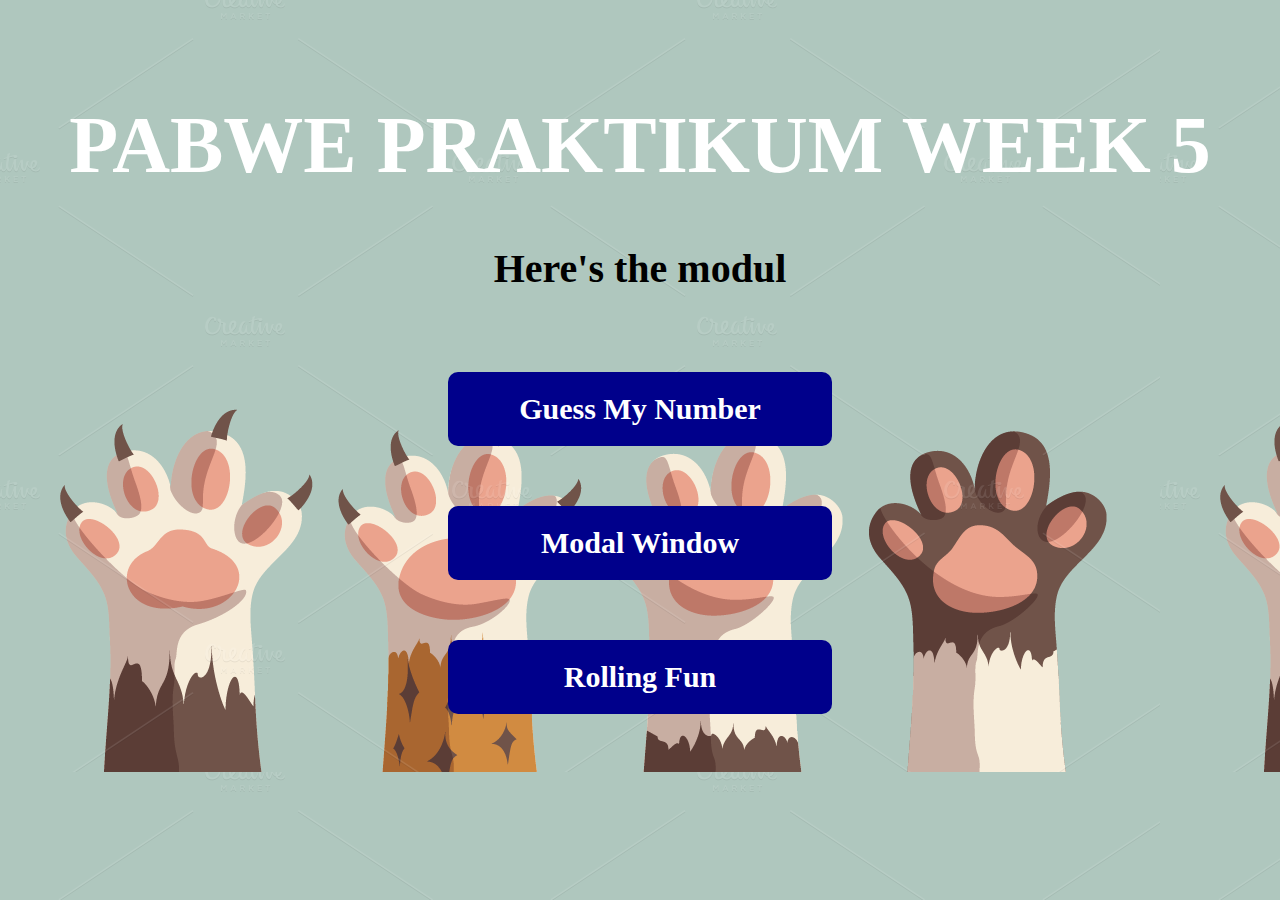
<file: index.html>
<!DOCTYPE html>
<html lang="en">
  <head>
    <meta charset="UTF-8" />
    <meta name="viewport" content="width=device-width, initial-scale=1.0" />
    <link rel="stylesheet" href="style.css" />
    <title>Deployment</title>
  </head>
  <body>
    <h1>PABWE PRAKTIKUM WEEK 5</h1>
    <h3>Here's the modul</h3>
    <div class="game-list">
      <div class="game">
        <a href="guessNum.html" target="_blank">Guess My Number</a>
      </div>
      <div class="game">
        <a href="window.html" target="_blank">Modal Window</a>
      </div>
      <div class="game">
        <a href="dadu.html" target="_blank">Rolling Fun</a>
      </div>
    </div>
  </body>
</html>
</file>
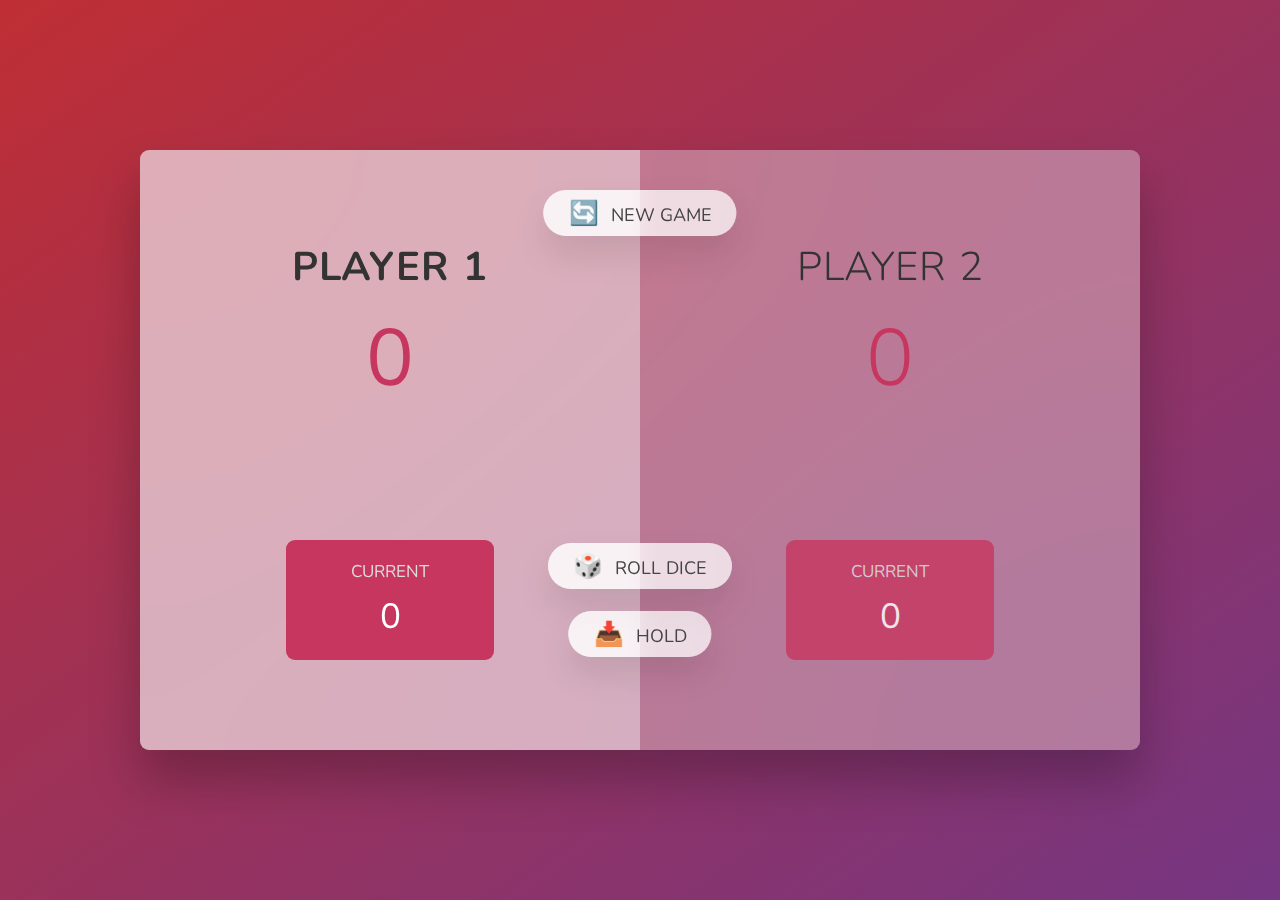
<file: dadu.html>
<!DOCTYPE html>
<html lang="en">
  <head>
    <meta charset="UTF-8" />
    <meta name="viewport" content="width=device-width, initial-scale=1.0" />
    <meta http-equiv="X-UA-Compatible" content="ie=edge" />
    <link rel="stylesheet" href="PABWE_SourceCode4C_11S21052/style.css" />
    <title>Rolling Fun</title>
  </head>
  <body>
    <main>
      <section class="player player--0 player--active">
        <h2 class="name" id="name--0">Player 1</h2>
        <p class="score" id="score--0">43</p>
        <div class="current">
          <p class="current-label">Current</p>
          <p class="current-score" id="current--0">0</p>
        </div>
      </section>
      <section class="player player--1">
        <h2 class="name" id="name--1">Player 2</h2>
        <p class="score" id="score--1">24</p>
        <div class="current">
          <p class="current-label">Current</p>
          <p class="current-score" id="current--1">0</p>
        </div>
      </section>

      <img
        src="PABWE_SourceCode4C_11S21052/dice-5.png"
        alt="Playing dice"
        class="dice"
      />
      <button class="btn btn--new">🔄 New game</button>
      <button class="btn btn--roll">🎲 Roll dice</button>
      <button class="btn btn--hold">📥 Hold</button>
    </main>
    <script src="PABWE_SourceCode4C_11S21052/script.js"></script>
  </body>
</html>
</file>
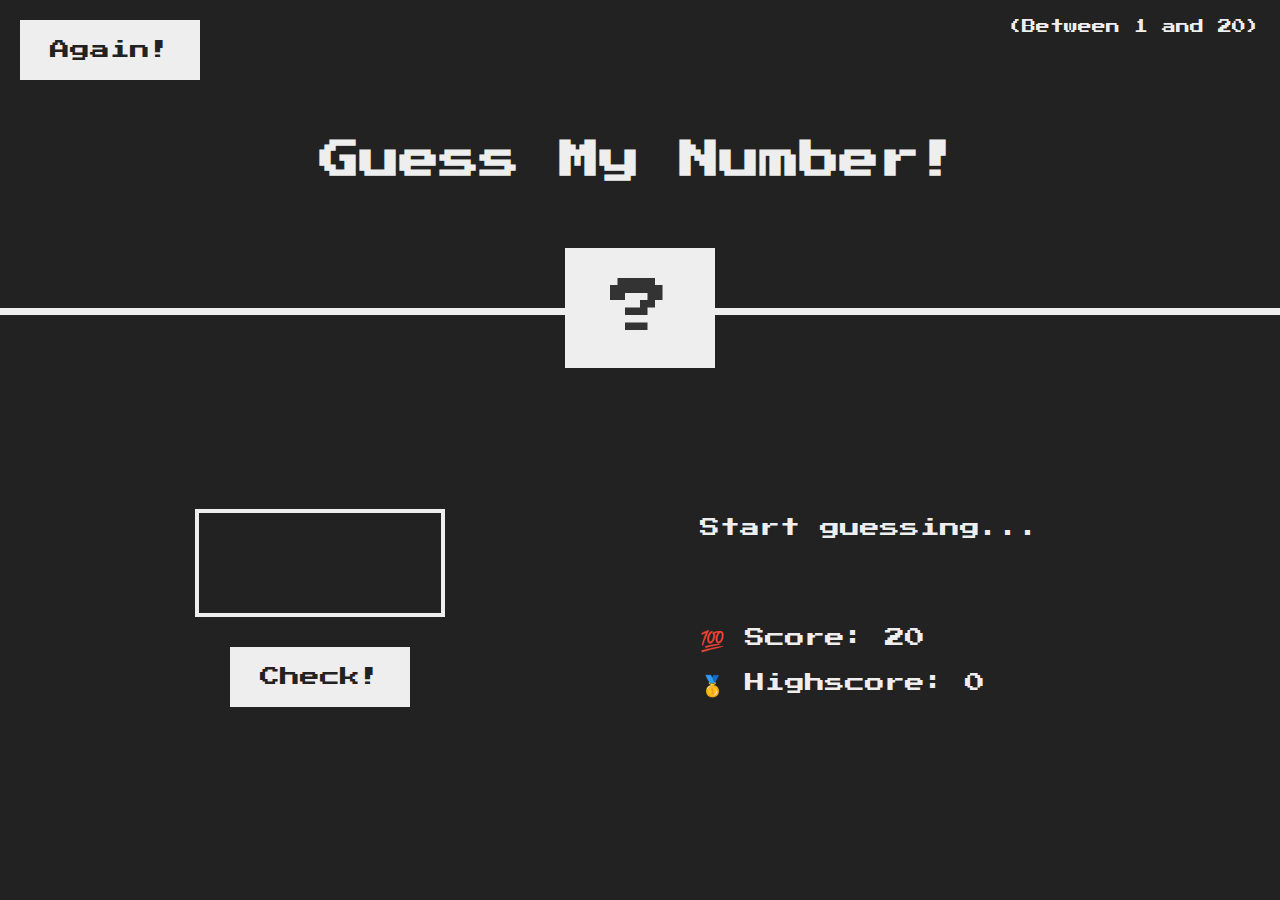
<file: guessNum.html>
<!DOCTYPE html>
<html lang="en">
  <head>
    <meta charset="UTF-8" />
    <meta name="viewport" content="width=device-width, initial-scale=1.0" />
    <meta http-equiv="X-UA-Compatible" content="ie=edge" />
    <link rel="stylesheet" href="PABWE_SourceCode4A_11S21052/style.css" />
    <title>Guess My Number!</title>
  </head>
  <body>
    <header>
      <h1>Guess My Number!</h1>
      <p class="between">(Between 1 and 20)</p>
      <button class="btn again">Again!</button>
      <div class="number">?</div>
    </header>
    <main>
      <section class="left">
        <input type="number" class="guess" />
        <button class="btn check">Check!</button>
      </section>
      <section class="right">
        <p class="message">Start guessing...</p>
        <p class="label-score">💯 Score: <span class="score">20</span></p>
        <p class="label-highscore">
          🥇 Highscore: <span class="highscore">0</span>
        </p>
      </section>
    </main>
    <script src="PABWE_SourceCode4A_11S21052/script.js"></script>
  </body>
</html>
</file>
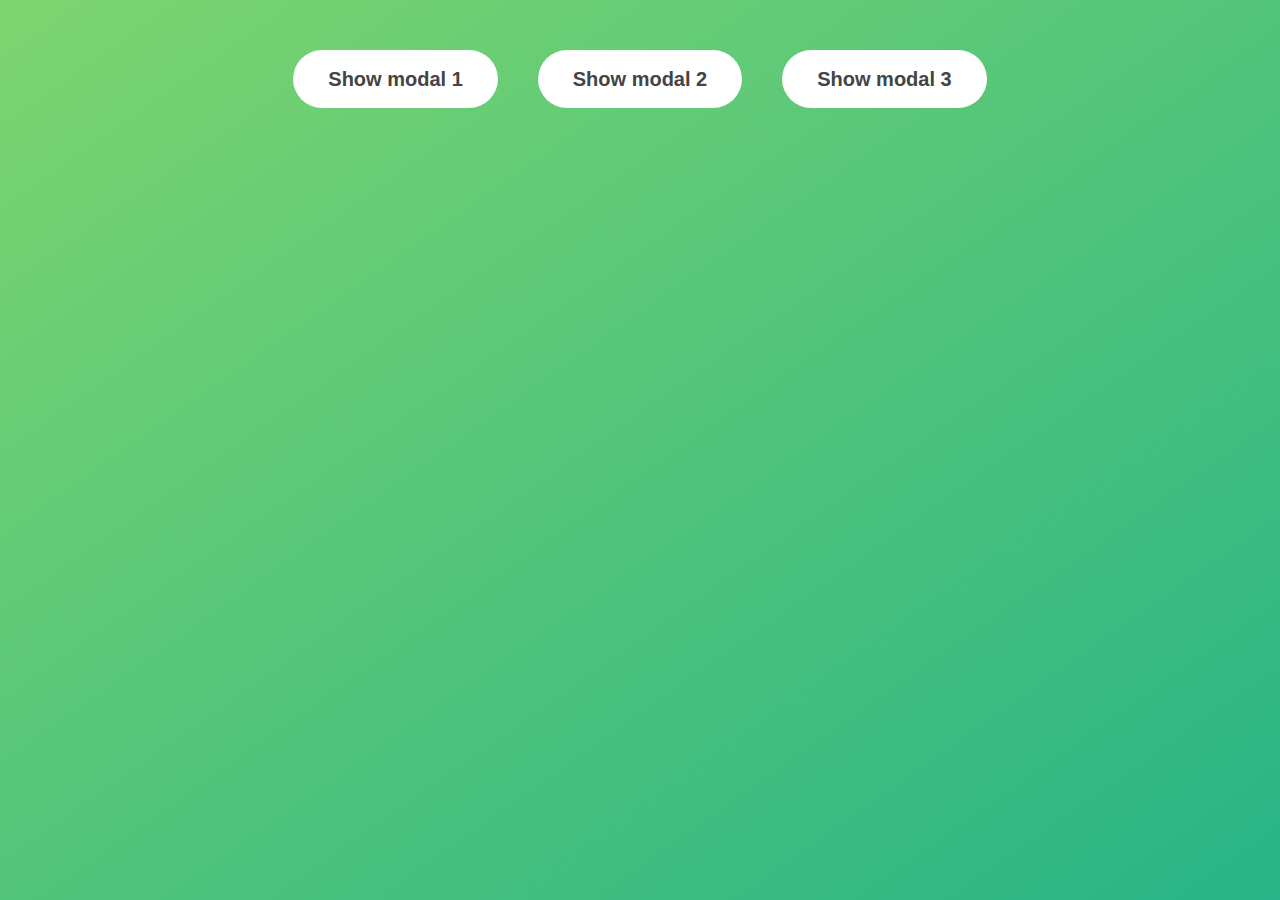
<file: window.html>
<!DOCTYPE html>
<html lang="en">
  <head>
    <meta charset="UTF-8" />
    <meta name="viewport" content="width=device-width, initial-scale=1.0" />
    <meta http-equiv="X-UA-Compatible" content="ie=edge" />
    <link rel="stylesheet" href="PABWE_SourceCode4B_11S21052/style.css" />
    <title>Modal window</title>
  </head>
  <body>
    <button class="show-modal">Show modal 1</button>
    <button class="show-modal">Show modal 2</button>
    <button class="show-modal">Show modal 3</button>

    <div class="modal hidden">
      <button class="close-modal">&times;</button>
      <h1>I'm a modal window 😍</h1>
      <p>
        Lorem ipsum dolor sit amet, consectetur adipisicing elit, sed do eiusmod
        tempor incididunt ut labore et dolore magna aliqua. Ut enim ad minim
        veniam, quis nostrud exercitation ullamco laboris nisi ut aliquip ex ea
        commodo consequat. Duis aute irure dolor in reprehenderit in voluptate
        velit esse cillum dolore eu fugiat nulla pariatur. Excepteur sint
        occaecat cupidatat non proident, sunt in culpa qui officia deserunt
        mollit anim id est laborum.
      </p>
    </div>
    <div class="overlay hidden"></div>

    <script src="PABWE_SourceCode4B_11S21052/script.js"></script>
  </body>
</html>
</file>
<file: style.css>
@import url("https://fonts.googleapis.com/css2?family=Cabin:ital,wght@0,400;0,700;1,500&family=Cormorant+Garamond:wght@300&family=Inter:wght@400;500;600&family=Pacifico&family=Poppins:wght@100;300;500;800&family=Quicksand:wght@400;700&display=swap");

body {
  background: url(assets/wall.png);
  margin: 0;
  padding: 0;
}

h1,
h3,
a {
  font-family: Cambria;
}

h1 {
  align-items: center;
  text-align: center;
  color: #ffffff;
  font-size: 80px;
  font-weight: 800;
  margin-top: 100px;
}

h3 {
  text-align: center;
  font-size: 40px;
}

.game a {
  color: #ffffff;
  font-size: 30px;
  text-decoration: none;
  font-weight: 600;
  transition: 0.8s;
}

.game-list {
  display: flex;
  height: auto;
  width: 100%;
  flex-direction: column;
  align-items: center;
}

.game {
  margin: 40px 0px 20px 0px;
  text-align: center;
  box-sizing: border-box;
  border-radius: 10px;
  width: 30%;
  background: darkblue;
  padding: 20px;
  cursor: pointer;
}

.game:hover {
  box-sizing: border-box;
  border: 5px solid #5e3114;
  background: #ffffff;
  transition: 250ms;
}

.game a:hover {
  color: #32121d;
  letter-spacing: 0.25em;
}
</file>
<file: PABWE_SourceCode4C_11S21052/style.css>
@import url("https://fonts.googleapis.com/css2?family=Nunito&display=swap");

* {
  margin: 0;
  padding: 0;
  box-sizing: inherit;
}

html {
  font-size: 62.5%;
  box-sizing: border-box;
}

body {
  font-family: "Nunito", sans-serif;
  font-weight: 400;
  height: 100vh;
  color: #333;
  background-image: linear-gradient(to top left, #753682 0%, #bf2e34 100%);
  display: flex;
  align-items: center;
  justify-content: center;
}

/* LAYOUT */
main {
  position: relative;
  width: 100rem;
  height: 60rem;
  background-color: rgba(255, 255, 255, 0.35);
  backdrop-filter: blur(200px);
  filter: blur();
  box-shadow: 0 3rem 5rem rgba(0, 0, 0, 0.25);
  border-radius: 9px;
  overflow: hidden;
  display: flex;
}

.player {
  flex: 50%;
  padding: 9rem;
  display: flex;
  flex-direction: column;
  align-items: center;
  transition: all 0.75s;
}

/* ELEMENTS */
.name {
  position: relative;
  font-size: 4rem;
  text-transform: uppercase;
  letter-spacing: 1px;
  word-spacing: 2px;
  font-weight: 300;
  margin-bottom: 1rem;
}

.score {
  font-size: 8rem;
  font-weight: 300;
  color: #c7365f;
  margin-bottom: auto;
}

.player--active {
  background-color: rgba(255, 255, 255, 0.4);
}
.player--active .name {
  font-weight: 700;
}
.player--active .score {
  font-weight: 400;
}

.player--active .current {
  opacity: 1;
}

.current {
  background-color: #c7365f;
  opacity: 0.8;
  border-radius: 9px;
  color: #fff;
  width: 65%;
  padding: 2rem;
  text-align: center;
  transition: all 0.75s;
}

.current-label {
  text-transform: uppercase;
  margin-bottom: 1rem;
  font-size: 1.7rem;
  color: #ddd;
}

.current-score {
  font-size: 3.5rem;
}

/* ABSOLUTE POSITIONED ELEMENTS */
.btn {
  position: absolute;
  left: 50%;
  transform: translateX(-50%);
  color: #444;
  background: none;
  border: none;
  font-family: inherit;
  font-size: 1.8rem;
  text-transform: uppercase;
  cursor: pointer;
  font-weight: 400;
  transition: all 0.2s;

  background-color: white;
  background-color: rgba(255, 255, 255, 0.6);
  backdrop-filter: blur(10px);

  padding: 0.7rem 2.5rem;
  border-radius: 50rem;
  box-shadow: 0 1.75rem 3.5rem rgba(0, 0, 0, 0.1);
}

.btn::first-letter {
  font-size: 2.4rem;
  display: inline-block;
  margin-right: 0.7rem;
}

.btn--new {
  top: 4rem;
}
.btn--roll {
  top: 39.3rem;
}
.btn--hold {
  top: 46.1rem;
}

.btn:active {
  transform: translate(-50%, 3px);
  box-shadow: 0 1rem 2rem rgba(0, 0, 0, 0.15);
}

.btn:focus {
  outline: none;
}

.dice {
  position: absolute;
  left: 50%;
  top: 16.5rem;
  transform: translateX(-50%);
  height: 10rem;
  box-shadow: 0 2rem 5rem rgba(0, 0, 0, 0.2);
}

.player--winner {
  background-color: #2f2f2f;
}

.player--winner .name {
  font-weight: 700;
  color: #c7365f;
}

.hidden {
  display: none;
}
</file>
<file: PABWE_SourceCode4A_11S21052/style.css>
@import url('https://fonts.googleapis.com/css?family=Press+Start+2P&display=swap');

* {
  margin: 0;
  padding: 0;
  box-sizing: inherit;
}

html {
  font-size: 62.5%;
  box-sizing: border-box;
}

body {
  font-family: 'Press Start 2P', sans-serif;
  color: #eee;
  background-color: #222;
  /* background-color: #60b347; */
}

/* LAYOUT */
header {
  position: relative;
  height: 35vh;
  border-bottom: 7px solid #eee;
}

main {
  height: 65vh;
  color: #eee;
  display: flex;
  align-items: center;
  justify-content: space-around;
}

.left {
  width: 52rem;
  display: flex;
  flex-direction: column;
  align-items: center;
}

.right {
  width: 52rem;
  font-size: 2rem;
}

/* ELEMENTS STYLE */
h1 {
  font-size: 4rem;
  text-align: center;
  position: absolute;
  width: 100%;
  top: 52%;
  left: 50%;
  transform: translate(-50%, -50%);
}

.number {
  background: #eee;
  color: #333;
  font-size: 6rem;
  width: 15rem;
  padding: 3rem 0rem;
  text-align: center;
  position: absolute;
  bottom: 0;
  left: 50%;
  transform: translate(-50%, 50%);
}

.between {
  font-size: 1.4rem;
  position: absolute;
  top: 2rem;
  right: 2rem;
}

.again {
  position: absolute;
  top: 2rem;
  left: 2rem;
}

.guess {
  background: none;
  border: 4px solid #eee;
  font-family: inherit;
  color: inherit;
  font-size: 5rem;
  padding: 2.5rem;
  width: 25rem;
  text-align: center;
  display: block;
  margin-bottom: 3rem;
}

.btn {
  border: none;
  background-color: #eee;
  color: #222;
  font-size: 2rem;
  font-family: inherit;
  padding: 2rem 3rem;
  cursor: pointer;
}

.btn:hover {
  background-color: #ccc;
}

.message {
  margin-bottom: 8rem;
  height: 3rem;
}

.label-score {
  margin-bottom: 2rem;
}
</file>
<file: PABWE_SourceCode4B_11S21052/style.css>
* {
  margin: 0;
  padding: 0;
  box-sizing: inherit;
}

html {
  font-size: 62.5%;
  box-sizing: border-box;
}

body {
  font-family: sans-serif;
  color: #333;
  line-height: 1.5;
  height: 100vh;
  position: relative;
  display: flex;
  align-items: flex-start;
  justify-content: center;
  background: linear-gradient(to top left, #28b487, #7dd56f);
}

.show-modal {
  font-size: 2rem;
  font-weight: 600;
  padding: 1.75rem 3.5rem;
  margin: 5rem 2rem;
  border: none;
  background-color: #fff;
  color: #444;
  border-radius: 10rem;
  cursor: pointer;
}

.close-modal {
  position: absolute;
  top: 1.2rem;
  right: 2rem;
  font-size: 5rem;
  color: #333;
  cursor: pointer;
  border: none;
  background: none;
}

h1 {
  font-size: 2.5rem;
  margin-bottom: 2rem;
}

p {
  font-size: 1.8rem;
}

/* -------------------------- */
/* CLASSES TO MAKE MODAL WORK */
.hidden {
  display: none;
}

.modal {
  position: absolute;
  top: 50%;
  left: 50%;
  transform: translate(-50%, -50%);
  width: 70%;

  background-color: white;
  padding: 6rem;
  border-radius: 5px;
  box-shadow: 0 3rem 5rem rgba(0, 0, 0, 0.3);
  z-index: 10;
}

.overlay {
  position: absolute;
  top: 0;
  left: 0;
  width: 100%;
  height: 100%;
  background-color: rgba(0, 0, 0, 0.6);
  backdrop-filter: blur(3px);
  z-index: 5;
}
</file>
